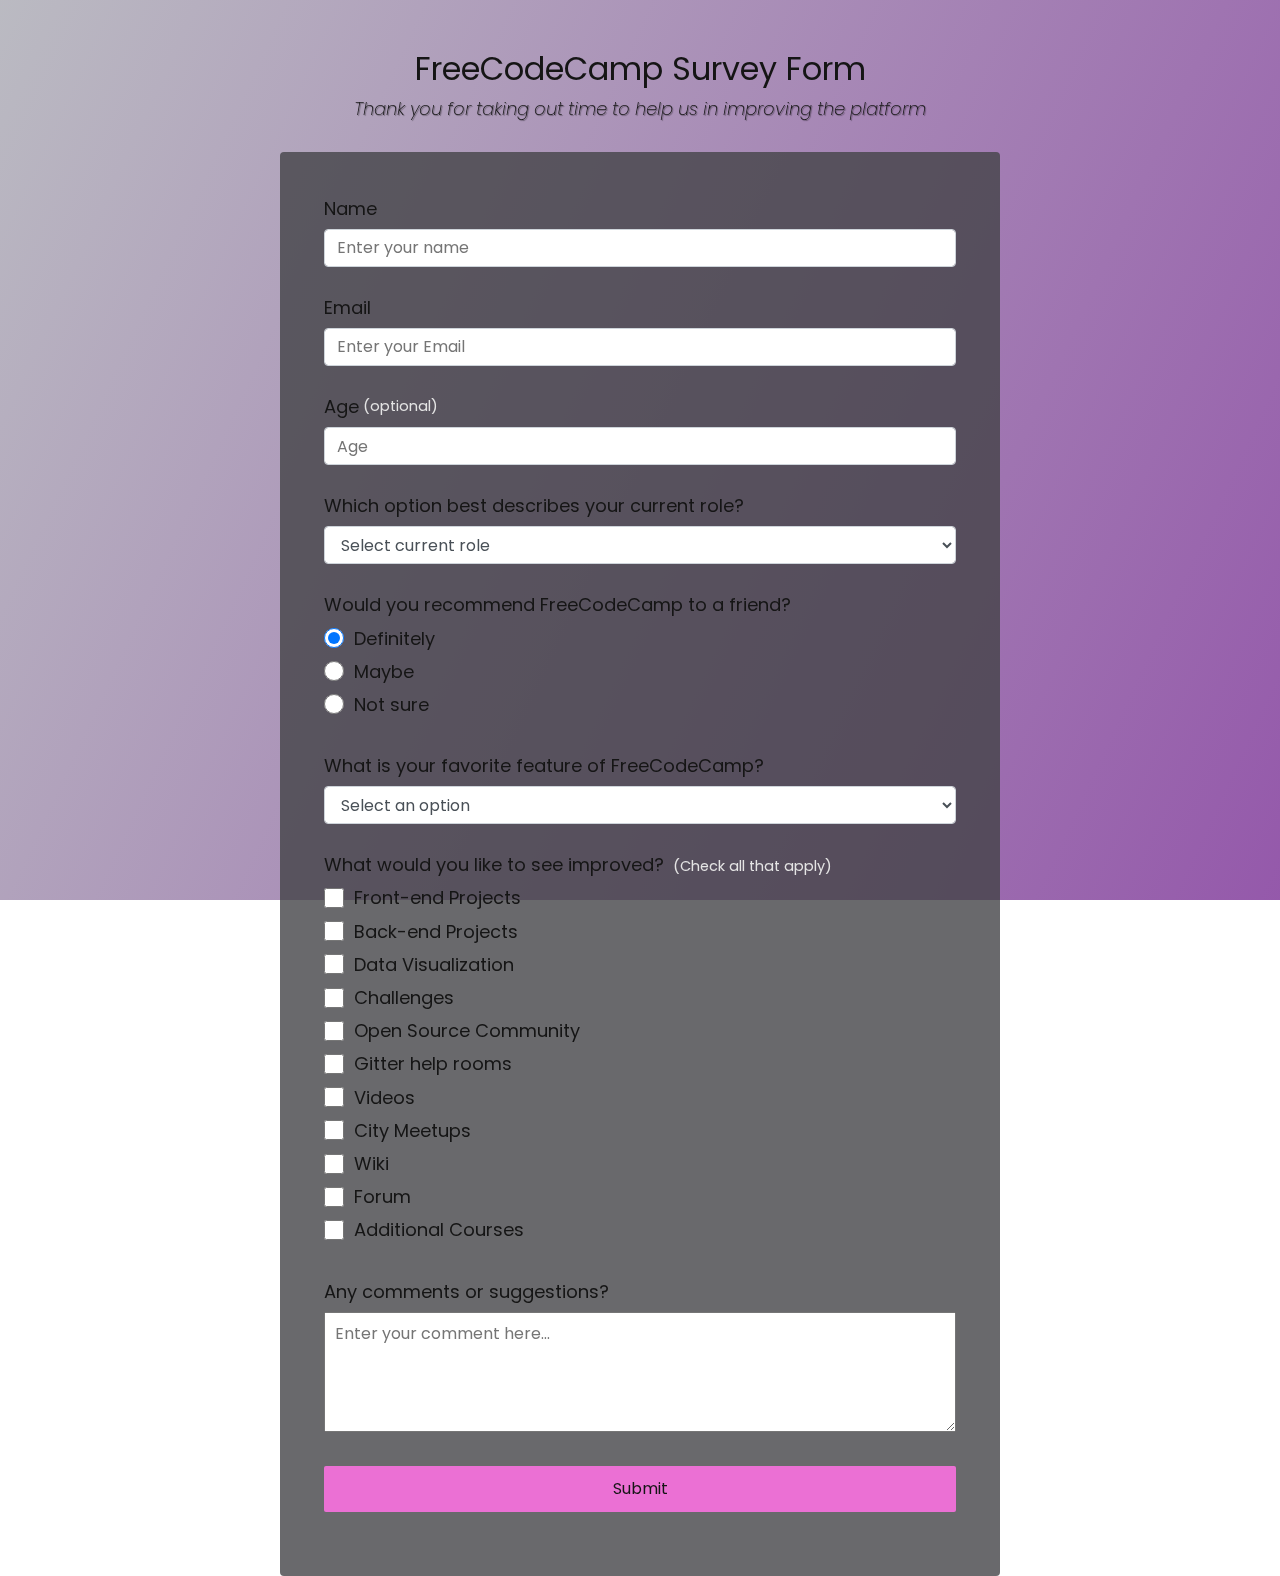
<file: index.html>
<!DOCTYPE html>
<html>

<head>
    <link rel="stylesheet" href="styles.css" />
</head>

<body>
    <div class="container">
        <header class="header">
            <h1 id="title" class="text-center">FreeCodeCamp Survey Form</h1>
            <p id="description" class="description text-center">
                Thank you for taking out time to help us in improving the platform
            </p>
        </header>
        <form id="survey-form">
            <div class="form-group">
                <label id="name-label" for="name">Name</label>
                <input type="text" name="name" id="name" class="form-control" placeholder="Enter your name" required />
            </div>
            <div class="form-group">
                <label id="email-label" for="email">Email</label>
                <input type="email" name="email" id="email" class="form-control" placeholder="Enter your Email"
                    required />
            </div>
            <div class="form-group">
                <label id="number-label" for="number">Age<span class="clue">(optional)</span></label>
                <input type="number" name="age" id="number" min="10" max="99" class="form-control" placeholder="Age" />
            </div>
            <div class="form-group">
                <p>Which option best describes your current role?</p>
                <select id="dropdown" name="role" class="form-control" required>
                    <option disabled selected value>Select current role</option>
                    <option value="student">Student</option>
                    <option value="job">Full Time Job</option>
                    <option value="learner">Full Time Learner</option>
                    <option value="preferNo">Prefer not to say</option>
                    <option value="other">Other</option>
                </select>
            </div>

            <div class="form-group">
                <p>Would you recommend FreeCodeCamp to a friend?</p>
                <label>
                    <input name="user-recommend" value="definitely" type="radio" class="input-radio"
                        checked />Definitely</label>
                <label>
                    <input name="user-recommend" value="maybe" type="radio" class="input-radio" />Maybe</label>

                <label><input name="user-recommend" value="not-sure" type="radio" class="input-radio" />Not sure</label>
            </div>

            <div class="form-group">
                <p>What is your favorite feature of FreeCodeCamp?</p>
                <select id="most-like" name="mostLike" class="form-control" required>
                    <option disabled selected value>Select an option</option>
                    <option value="challenges">Challenges</option>
                    <option value="projects">Projects</option>
                    <option value="community">Community</option>
                    <option value="openSource">Open Source</option>
                </select>
            </div>

            <div class="form-group">
                <p>
                    What would you like to see improved?
                    <span class="clue">(Check all that apply)</span>
                </p>

                <label><input name="prefer" value="front-end-projects" type="checkbox"
                        class="input-checkbox" />Front-end Projects</label>
                <label>
                    <input name="prefer" value="back-end-projects" type="checkbox" class="input-checkbox" />Back-end
                    Projects</label>
                <label><input name="prefer" value="data-visualization" type="checkbox" class="input-checkbox" />Data
                    Visualization</label>
                <label><input name="prefer" value="challenges" type="checkbox"
                        class="input-checkbox" />Challenges</label>
                <label><input name="prefer" value="open-source-community" type="checkbox" class="input-checkbox" />Open
                    Source Community</label>
                <label><input name="prefer" value="gitter-help-rooms" type="checkbox" class="input-checkbox" />Gitter
                    help rooms</label>
                <label><input name="prefer" value="videos" type="checkbox" class="input-checkbox" />Videos</label>
                <label><input name="prefer" value="city-meetups" type="checkbox" class="input-checkbox" />City
                    Meetups</label>
                <label><input name="prefer" value="wiki" type="checkbox" class="input-checkbox" />Wiki</label>
                <label><input name="prefer" value="forum" type="checkbox" class="input-checkbox" />Forum</label>
                <label><input name="prefer" value="additional-courses" type="checkbox"
                        class="input-checkbox" />Additional Courses</label>
            </div>

            <div class="form-group">
                <p>Any comments or suggestions?</p>
                <textarea id="comments" class="input-textarea" name="comment"
                    placeholder="Enter your comment here..."></textarea>
            </div>

            <div class="form-group">
                <button type="submit" id="submit" class="submit-button">
                    Submit
                </button>
            </div>
        </form>
    </div>
</body>

</html>
</file>
<file: styles.css>
@import url('https://fonts.googleapis.com/css?family=Poppins:200i,400&display=swap');

:root {
    --color-white: #151515;
    --color-darkblue: #141415;
    --color-darkblue-alpha: rgba(67, 67, 71, 0.8);
    --color-green: #eb70d4;
}

*,
*::before,
*::after {
    box-sizing: border-box;
}

body {
    font-family: 'Poppins', sans-serif;
    font-size: 1rem;
    font-weight: 400;
    line-height: 1.4;
    color: var(--color-white);
    margin: 0;
}

/* mobile friendly alternative to using background-attachment: fixed */
body::before {
    content: '';
    position: fixed;
    top: 0;
    left: 0;
    height: 100%;
    width: 100%;
    z-index: -1;
    background: var(--color-darkblue);
    background-image: linear-gradient(115deg,
            rgba(228, 228, 237, 0.8),
            rgba(203, 118, 234, 0.7)),
        url(https://i.pinimg.com/236x/c6/94/38/c69438c3234049d667a8c7f00c2aad3f.jpg);
    background-size: cover;
    background-repeat: no-repeat;
    background-position: center;
}

h1 {
    font-weight: 400;
    line-height: 1.2;
}

p {
    font-size: 1.125rem;
}

h1,
p {
    margin-top: 0;
    margin-bottom: 0.5rem;
}

label {
    display: flex;
    align-items: center;
    font-size: 1.125rem;
    margin-bottom: 0.5rem;
}

input,
button,
select,
textarea {
    margin: 0;
    font-family: inherit;
    font-size: inherit;
    line-height: inherit;
}

button {
    border: none;
}

.container {
    width: 100%;
    margin: 3.125rem auto 0 auto;
}

@media (min-width: 576px) {
    .container {
        max-width: 540px;
    }
}

@media (min-width: 768px) {
    .container {
        max-width: 720px;
    }
}

.header {
    padding: 0 0.625rem;
    margin-bottom: 1.875rem;
}

.description {
    font-style: italic;
    font-weight: 200;
    text-shadow: 1px 1px 1px rgba(0, 0, 0, 0.4);
}

.clue {
    margin-left: 0.25rem;
    font-size: 0.9rem;
    color: #e4e4e4;
}

.text-center {
    text-align: center;
}

/* form */

form {
    background: var(--color-darkblue-alpha);
    padding: 2.5rem 0.625rem;
    border-radius: 0.25rem;
}

@media (min-width: 480px) {
    form {
        padding: 2.5rem;
    }
}

.form-group {
    margin: 0 auto 1.25rem auto;
    padding: 0.25rem;
}

.form-control {
    display: block;
    width: 100%;
    height: 2.375rem;
    padding: 0.375rem 0.75rem;
    color: #495057;
    background-color: #fff;
    background-clip: padding-box;
    border: 1px solid #ced4da;
    border-radius: 0.25rem;
    transition: border-color 0.15s ease-in-out, box-shadow 0.15s ease-in-out;
}

.form-control:focus {
    border-color: #80bdff;
    outline: 0;
    box-shadow: 0 0 0 0.2rem rgba(0, 123, 255, 0.25);
}

.input-radio,
.input-checkbox {
    display: inline-block;
    margin-right: 0.625rem;
    min-height: 1.25rem;
    min-width: 1.25rem;
}

.input-textarea {
    min-height: 120px;
    width: 100%;
    padding: 0.625rem;
    resize: vertical;
}

.submit-button {
    display: block;
    width: 100%;
    padding: 0.75rem;
    background: var(--color-green);
    color: inherit;
    border-radius: 2px;
    cursor: pointer;
}
</file>
